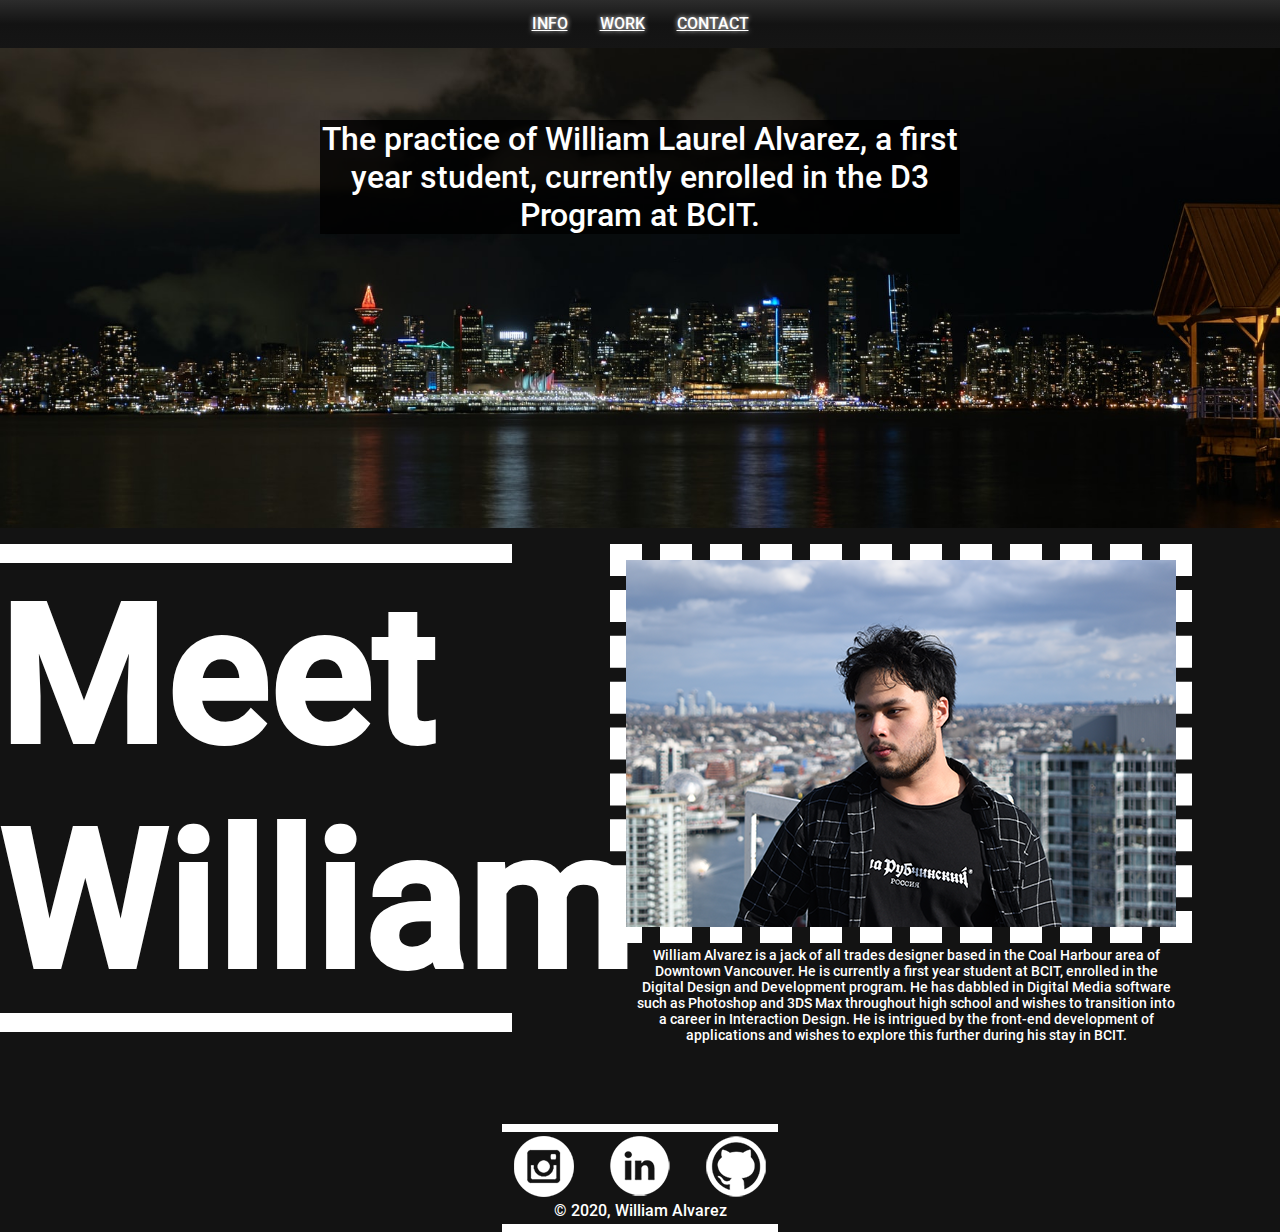
<file: index.html>
<!DOCTYPE html>
<html>
    <head>
        <meta charset="UTF-8">
        <meta name="viewport" content="width=device-width, initial-scale=1.0">
        <link rel="stylesheet" type="text/css" href="styles.css">
        <title>William Alvarez - BCIT D3 First Year</title>
    </head>
    <body>
        <nav>
            <ul>
                <li><a class="nav-link" href="index.html">INFO</a></li>
                <li><a class="nav-link" href="work.html">WORK</a></li>
                <li><a class="nav-link" href="contact.html">CONTACT</a></li>
            </ul>
        </nav>

        <main>
            <div id="hero-image">
                <div id="hero-text">
                    <p>The practice of William Laurel Alvarez, a first year student, currently enrolled in the D3 Program at BCIT.</p>
                </div>
            </div>

            <div id="about-me">
                <div id="about-me-title">
                    <h1>Meet William</h1>
                </div>

                <div id="about-me-info">
                    <img src="images/aboutme.png" alt="picture of me">
                    <p>William Alvarez is a jack of all trades designer based in the Coal Harbour area of
                        Downtown Vancouver. He is currently a first year student at BCIT, enrolled in the
                        Digital Design and Development program. He has dabbled in Digital Media software
                        such as Photoshop and 3DS Max throughout high school and wishes to transition into
                        a career in Interaction Design. He is intrigued by the front-end development of applications
                        and wishes to explore this further during his stay in BCIT.</p>
                </div>
            </div>
        </main>

        <footer>
            <div class="social-media">
                <div class="footer-line"></div>
                <a href="https://www.instagram.com/will_laurel/" target="_blank"><img src="images/instagram.png" alt="Instagram" class="footer_link"></a>
                <a href="https://www.linkedin.com/in/william-alvarez-76b806149/" target="_blank" class="footer_link"><img src="images/linkedin.png" alt="GitHub"></a>
                <a href="https://github.com/wilyyy" target="_blank" class="footer_link"><img src="images/github2.png" alt="LinkedIn"></a>
                <p>&copy; 2020, William Alvarez</p>
                <div class="footer-line"></div>

                </div>
        </footer>
        <!-- <header>
            <div id="hero_image">
                <p>The practice of William Laurel Alvarez, a first year student, currently enrolled in the D3 Program at BCIT.
                </p>
            </div>
        </header>
        <main>
            <div id="about-me">
                <h1 id="about-me-title">Meet William</h1>
                <div id="about-me-space"></div>
                <div id="about-me-right">
                    <img src="images/aboutme.png" alt="Picture of Me">
                    <p id="about-me-p">William Alvarez is a jack of all trades designer based in the Coal Harbour area of
                    Downtown Vancouver. He is currently a first year student at BCIT, enrolled in the
                    Digital Design and Development program. He has dabbled in Digital Media software
                    such as Photoshop and 3DS Max throughout high school and wishes to transition into
                    a career in Interaction Design. He is intrigued by the front-end development of applications
                    and wishes to explore this further during his stay in BCIT.
                    </p>
                </div>
            </div>
        </main>
        
        <footer>
            <div id="social-media">
                <a href="https://www.instagram.com" target="_blank"><img src="images/instagram.png" alt="Instagram" class="footer_link"></a>
                <a href="https://www.linkedin.com/in/william-alvarez-76b806149/" target="_blank" class="footer_link"><img src="images/linkedin.png" alt="GitHub"></a>
                <a href="https://github.com/wilyyy" target="_blank" class="footer_link"><img src="images/github2.png" alt="LinkedIn"></href>
            </div>
        </footer> -->
    </body>
</html>
</file>
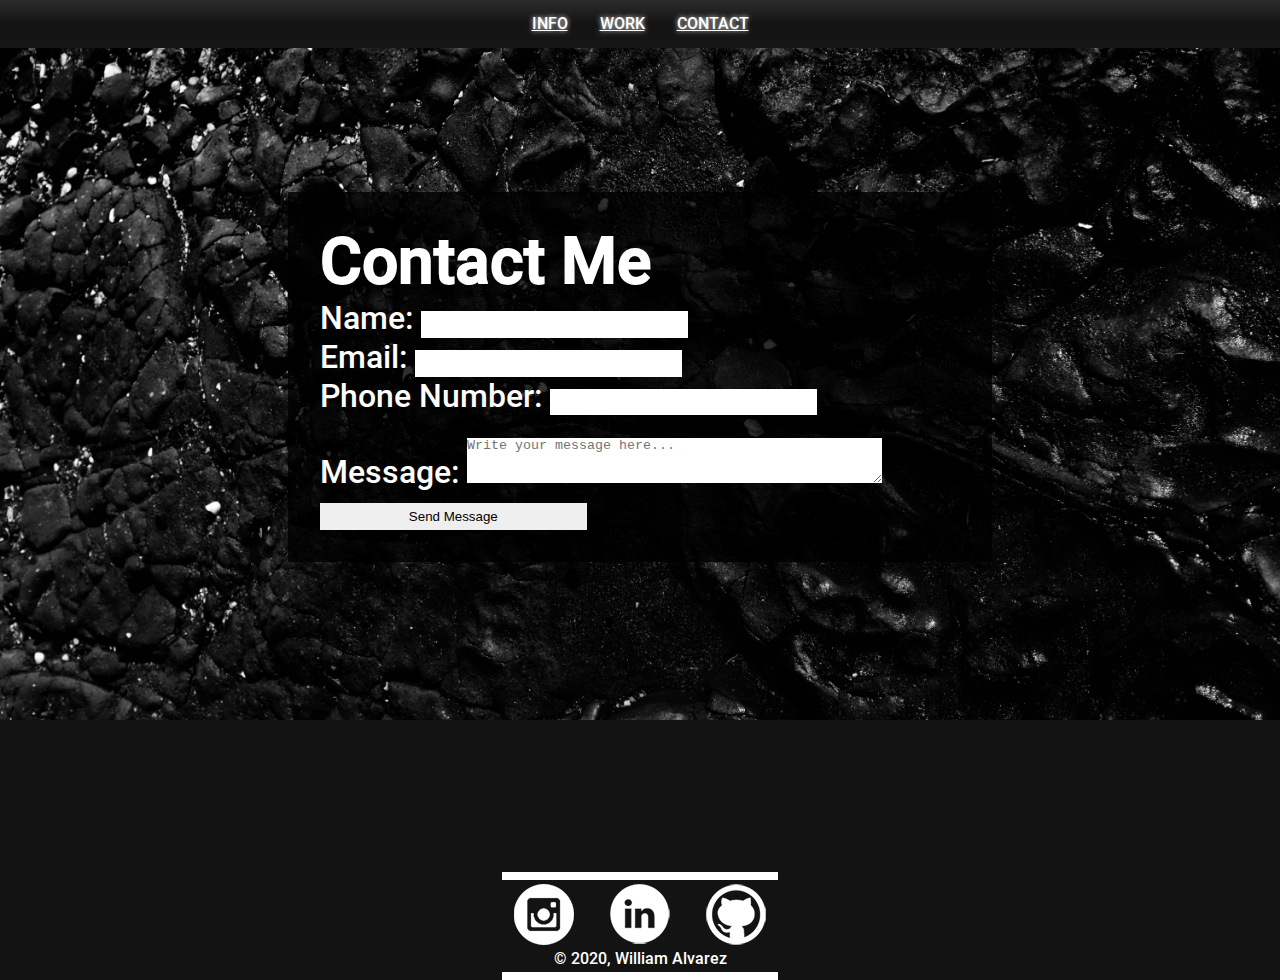
<file: contact.html>
<!DOCTYPE html>
<html>
    <head>
        <meta charset="UTF-8">
        <meta name="viewport" content="width=device-width, initial-scale=1.0">
        <link rel="stylesheet" type="text/css" href="styles.css">
        <title>William Alvarez - BCIT D3 First Year</title>
    </head>
    <body>
        <nav>
            <ul>
                <li><a class="nav-link" href="index.html">INFO</a></li>
                <li><a class="nav-link" href="work.html">WORK</a></li>
                <li><a class="nav-link" href="contact.html">CONTACT</a></li>
            </ul>
        </nav>

        <div id="contact-container">
            <div id="contact-me">
                <h1>Contact Me</h1>
                <form method="post" action="mailto:alvarez_william@outlook.com" autocomplete="on">
                    <div>
                        <label for="first-name">Name:</label>
                        <input type="text" id="first-name" required>
                    </div>

                    <div>
                        <label for="email">Email:</label>
                        <input type="email" id="email" required>
                    </div>

                    <div>
                        <label for="number">Phone Number:</label>
                        <input type="number" id="number" required>
                    </div>

                    <div id="message">
                        <label for="message">Message: </label>
                        <textarea name="message" id="message" rows="3" cols="50" placeholder="Write your message here..."></textarea>
                    </div>

                    <input type="submit" value="Send Message">
                </form>
            </div>
        </div>

        <footer>
            <div class="social-media">
                <div class="footer-line"></div>
                <a href="https://www.instagram.com/will_laurel/" target="_blank"><img src="images/instagram.png" alt="Instagram" class="footer_link"></a>
                <a href="https://www.linkedin.com/in/william-alvarez-76b806149/" target="_blank" class="footer_link"><img src="images/linkedin.png" alt="GitHub"></a>
                <a href="https://github.com/wilyyy" target="_blank" class="footer_link"><img src="images/github2.png" alt="LinkedIn"></a>
                <p>&copy; 2020, William Alvarez</p>
                <div class="footer-line"></div>

                </div>
        </footer>
    </body>
</html>
</file>
<file: styles.css>
@font-face{
    font-family: 'RobotoBold';
    src: url(fonts/Roboto/Roboto-Bold.ttf);
}

@font-face{
    font-family: 'Roboto';
    src: url(fonts/Roboto/Roboto-Medium.ttf);
}

@media screen and (min-width:992px){
    * {
        margin: 0;
        padding: 0;
        border: 0;
        outline: 0;
        /* font-size: 100%; */
        vertical-align: baseline;
    }

    body, html{
        font-family: 'Roboto', Helvetica, sans-serif;
        background-color: #131313;
        color: white;
        position: relative;
        min-height: 100vh;
    }

    nav{
        height: 3em;
        background: linear-gradient(#2C2C2C, #131313,#151515);
    }

    nav ul{
        list-style-type: none;
        margin: 0;
        padding: 0;
        overflow: hidden;
        display: flex; 
        justify-content: center;
    }

    nav li{
        display: inline-block;
        padding: 14px 16px;
    }

    .nav-link{
        color:white;
        text-shadow: 0 0 5px #fff;
    }

    .nav-link:hover{
        text-shadow: 0 0 10px #fff;
    }

    /** Home Page **/
    #hero-image {
        background-image: url("images/vancouver.jpg");
        height: 30em;
        background-position: center;
        background-repeat: no-repeat;
        background-size: cover;
        position: relative;
    }

    #hero-text {
        position: relative;
        top: 15%;
        left: 25%;
        height: auto;
        width: 50%;
        background-color: rgba(0,0,0,0.8);
    }

    #hero-text p{
        text-align: center;
        color: white;
        font-size: 200%;
    }

    #about-me{
        height: 38em;
        display: flex;
        justify-content: space-between;
        margin-top: 1em;
        margin-bottom: 1em;
    }

    #about-me-title{
        width: 40%;
        height: auto;
    }

    #about-me-title h1{
        font-size: 12em;
        border-top: 0.1em solid white;
        border-bottom: 0.1em solid white;
    }

    #about-me-info{
        position: relative;
        right: 5%;
    }

    #about-me-info img{
        position: relative;
        right: 1.5em;
        border: 1em dashed white;
    }

    #about-me-info p{
        text-align: center;
        width: 40em;
        font-size: 0.85em;
    }

    /** COntact page **/
    #contact-container{
        background-image: url(images/contact.jpg);
        height: 42em;
        background-position: center;
        background-repeat: no-repeat;
        background-size: cover;
        position: relative;
    }

    #contact-me{
        margin: auto;
        width: 50%;
        position: relative;
        top: 4.5em;
        font-size: 2em;
        background-color: rgba(0,0,0,0.8);
        padding: 1em;
    }

    #contact-me input{
        width: 20em;
        height: 2em;
    }

    #message{
        margin-top: 0.5em;
    }

    /** work page **/
    #work-background{
        background-image: url(images/marble.png);
        background-position: center;
        background-repeat: no-repeat;
        background-size: cover;
        position: relative;
        height: 41em;
    }
    #work-container{
        display: flex;
        justify-content: space-between;
        height: 40em;
    }
    #work1{
        background-image: url(images/portfolio3.png);
        background-position: center;
        background-repeat: no-repeat;
        background-size: cover;
        position: relative;
        width: 33%;
        margin: 1em;
        box-shadow: 0 0 10px white;
    }

    #work2{
        background-image: url(images/portfolio1.png);
        width: 33%;
        background-position: center;
        background-repeat: no-repeat;
        background-size: cover;
        position: relative;
        height: auto;
        margin: 1em;
        box-shadow: 0 0 10px white;
    }

    #work3{
        background-image: url(images/portfolio2.png);
        background-position: center;
        background-repeat: no-repeat;
        background-size: cover;
        position: relative;
        width: 33%;
        margin: 1em;
        box-shadow: 0 0 10px white;
    }

    .overlay {
        position: absolute;
        top: 0;
        bottom: 0;
        left: 0;
        right: 0;
        height: 100%;
        width: 100%;
        opacity: 0;
        transition: .5s ease;
        background-color: white;
    }

    .overlay-text{
        color: black;
        font-size: 20px;
        position: absolute;
        top: 50%;
        left: 50%;
        -webkit-transform: translate(-50%, -50%);
        -ms-transform: translate(-50%, -50%);
        transform: translate(-50%, -50%);
        text-align: center;
    }
    
    #work1:hover .overlay {
        opacity: 1;
    }

    #work2:hover .overlay {
        opacity: 1;
    }

    #work3:hover .overlay {
        opacity: 1;
    }
    /**********/
    footer{
        position: absolute;
        bottom: 0;
        width: 100%;
        height: 2.5rem;
        display: flex;
        justify-content: center;
    }

    .footer-line{
        background-color: white;
        height: 0.5em;
        margin: 0.25em;
    }

    footer p{
        text-align: center;
    }
    .social-media{
        padding-top: 0.5em;
    }

    .social-media a{
        padding-left: 1em;
        padding-right: 1em;
    }
}

@media screen and (max-width:600px){
    * {
        margin: 0;
        padding: 0;
        border: 0;
        outline: 0;
        /* font-size: 100%; */
        vertical-align: baseline;
    }

    body, html{
        font-family: 'Roboto', Helvetica, sans-serif;
        background-color: #131313;
        color: white;
        position: relative;
        min-height: 100vh;
    }

    nav{
        height: 3em;
        background: linear-gradient(#2C2C2C, #131313,#151515);
    }

    nav ul{
        list-style-type: none;
        margin: 0;
        padding: 0;
        overflow: hidden;
        display: flex; 
        justify-content: center;
    }

    nav li{
        display: inline-block;
        padding: 14px 16px;
    }

    .nav-link{
        color:white;
        text-shadow: 0 0 5px #fff;
    }

    .nav-link:hover{
        text-shadow: 0 0 10px #fff;
    }

    /** Home Page **/
    #hero-image {
        background-image: url("images/vancouver.jpg");
        height: 30em;
        background-position: center;
        background-repeat: no-repeat;
        background-size: cover;
        position: relative;
    }

    #hero-text {
        position: relative;
        top: 15%;
        left: 25%;
        height: auto;
        width: 50%;
        background-color: rgba(0,0,0,0.8);
    }

    #hero-text p{
        text-align: center;
        color: white;
        font-size: 200%;
    }

    #about-me{
        height: 38em;
        margin-top: 1em;
        margin-bottom: 1em;
    }

    #about-me-title{
        width: auto;
        height: auto;
        margin: auto;
        width: 50%;
        padding: 10px;
    }

    #about-me-title h1{
        text-align: center;
        font-size: 3em;
        border-top: 0.1em solid white;
        border-bottom: 0.1em solid white;
    }

    #about-me-info{
        width: auto;
        height: auto;
        margin: auto;
        padding: 10px;
    }

    #about-me-info img{
        border: 0.5em dashed white;
    }

    #about-me-info p{
        text-align: center;
        width: 40em;
        font-size: 0.85em;
    }

    /** COntact page **/
    #contact-container{
        background-image: url(images/contact.jpg);
        height: 38em;
        background-position: center;
        background-repeat: no-repeat;
        background-size: cover;
        position: relative;
    }

    #contact-me{
        margin: auto;
        width: auto;
        position: relative;
        top: 4.5em;
        font-size: 1em;
        background-color: rgba(0,0,0,0.8);
        padding: 1em;
    }

    #contact-me input{
        width: 20em;
        height: 2em;
        margin-top: 0.5em;
    }

    #message{
        margin-top: 0.5em;
    }

    /** work page **/
    #work-background{
        background-image: url(images/marble.png);
        background-position: center;
        background-repeat: no-repeat;
        background-size: cover;
        position: relative;
        height: 41em;
    }
    #work-container{
        width: auto;
        height: auto;
        margin: auto;
        padding: 10px;
    }
    #work1{
        background-image: url(images/portfolio3.png);
        background-position: center;
        background-repeat: no-repeat;
        background-size: cover;
        position: relative;
        margin: 1em;
        height: 12em;
        box-shadow: 0 0 10px white;
    }

    #work2{
        background-image: url(images/mobileportfolio4.png);
        background-position: center;
        background-repeat: no-repeat;
        background-size: cover;
        position: relative;
        margin: 1em;

        height: 12em;
        box-shadow: 0 0 10px white;
    }

    #work3{
        background-image: url(images/mobileportfolio3.png);
        background-position: center;
        background-repeat: no-repeat;
        background-size: cover;
        position: relative;
        margin: 1em;
        height: 12em;
        box-shadow: 0 0 10px white;
    }

    .overlay-text{
        color: white;
        position: relative;
        top: 8em;
        text-align: center;
        background-color: rgba(0,0,0,0.8);
    }
    /**********/
    footer{
        width: auto;
        height: auto;
        margin: auto;
        width: 50%;
        padding: 10px;
    }

    /* .footer-line{
        background-color: white;
        height: 0.5em;
        margin: 0.25em;
    } */

    footer p{
        text-align: center;
    }
    .social-media{
        padding-top: 0.5em;
        display: flex;
        justify-content: center;
    }

    .social-media a{
        padding-left: 0.5em;
        padding-right: 0.5em;
    }
}

@media (min-width:600px) and (max-width:992px){
    * {
        margin: 0;
        padding: 0;
        border: 0;
        outline: 0;
        /* font-size: 100%; */
        vertical-align: baseline;
    }

    body, html{
        font-family: 'Roboto', Helvetica, sans-serif;
        background-color: #131313;
        color: white;
        position: relative;
        min-height: 100vh;
    }

    nav{
        height: 3em;
        background: linear-gradient(#2C2C2C, #131313,#151515);
    }

    nav ul{
        list-style-type: none;
        margin: 0;
        padding: 0;
        overflow: hidden;
        display: flex; 
        justify-content: center;
    }

    nav li{
        display: inline-block;
        padding: 14px 16px;
    }

    .nav-link{
        color:white;
        text-shadow: 0 0 5px #fff;
    }

    .nav-link:hover{
        text-shadow: 0 0 10px #fff;
    }

    /** Home Page **/
    #hero-image {
        background-image: url("images/vancouver.jpg");
        height: 30em;
        background-position: center;
        background-repeat: no-repeat;
        background-size: cover;
        position: relative;
    }

    #hero-text {
        position: relative;
        top: 15%;
        left: 25%;
        height: auto;
        width: 50%;
        background-color: rgba(0,0,0,0.8);
    }

    #hero-text p{
        text-align: center;
        color: white;
        font-size: 200%;
    }

    #about-me{
        height: 38em;
        margin-top: 1em;
        margin-bottom: 1em;
    }

    #about-me-title{
        width: auto;
        height: auto;
        margin: auto;
        width: 50%;
        padding: 10px;
    }

    #about-me-title h1{
        text-align: center;
        font-size: 3em;
        border-top: 0.1em solid white;
        border-bottom: 0.1em solid white;
    }

    #about-me-info{
        width: auto;
        height: auto;
        margin: auto;
        padding-left: 20%;
    }

    #about-me-info img{
        border: 0.5em dashed white;
    }

    #about-me-info p{
        text-align: center;
        width: 40em;
        font-size: 0.85em;
    }

    /** COntact page **/
    #contact-container{
        background-image: url(images/contact.jpg);
        height: 38em;
        background-position: center;
        background-repeat: no-repeat;
        background-size: cover;
        position: relative;
    }

    #contact-me{
        margin: auto;
        width: auto;
        position: relative;
        top: 4.5em;
        font-size: 2em;
        background-color: rgba(0,0,0,0.8);
        padding: 1em;
    }

    #contact-me input{
        width: 20em;
        height: 2em;
        margin-top: 0.5em;
    }

    #message{
        margin-top: 0.5em;
    }
    
    /** work page **/
    #work-background{
        background-image: url(images/marble.png);
        background-position: center;
        background-repeat: no-repeat;
        background-size: cover;
        position: relative;
        height: 41em;
    }
    #work-container{
        display: flex;
        justify-content: space-between;
        height: 40em;
    }
    #work1{
        background-image: url(images/portfolio3.png);
        background-position: center;
        background-repeat: no-repeat;
        background-size: cover;
        position: relative;
        width: 33%;
        margin: 1em;
        box-shadow: 0 0 10px white;
    }

    #work2{
        background-image: url(images/portfolio1.png);
        width: 33%;
        background-position: center;
        background-repeat: no-repeat;
        background-size: cover;
        position: relative;
        height: auto;
        margin: 1em;
        box-shadow: 0 0 10px white;
    }

    #work3{
        background-image: url(images/portfolio2.png);
        background-position: center;
        background-repeat: no-repeat;
        background-size: cover;
        position: relative;
        width: 33%;
        margin: 1em;
        box-shadow: 0 0 10px white;
    }

    .overlay-text{
        color: white;
        position: relative;
        top: 32em;
        text-align: center;
        background-color: rgba(0,0,0,0.8);
    } 

    footer{
        position: absolute;
        bottom: 0;
        width: 100%;
        height: 2.5rem;
        display: flex;
        justify-content: center;
    }

    .footer-line{
        background-color: white;
        height: 0.5em;
        margin: 0.25em;
    }

    footer p{
        text-align: center;
    }
    .social-media{
        padding-top: 0.5em;
    }

    .social-media a{
        padding-left: 1em;
        padding-right: 1em;
    }
}
</file>
